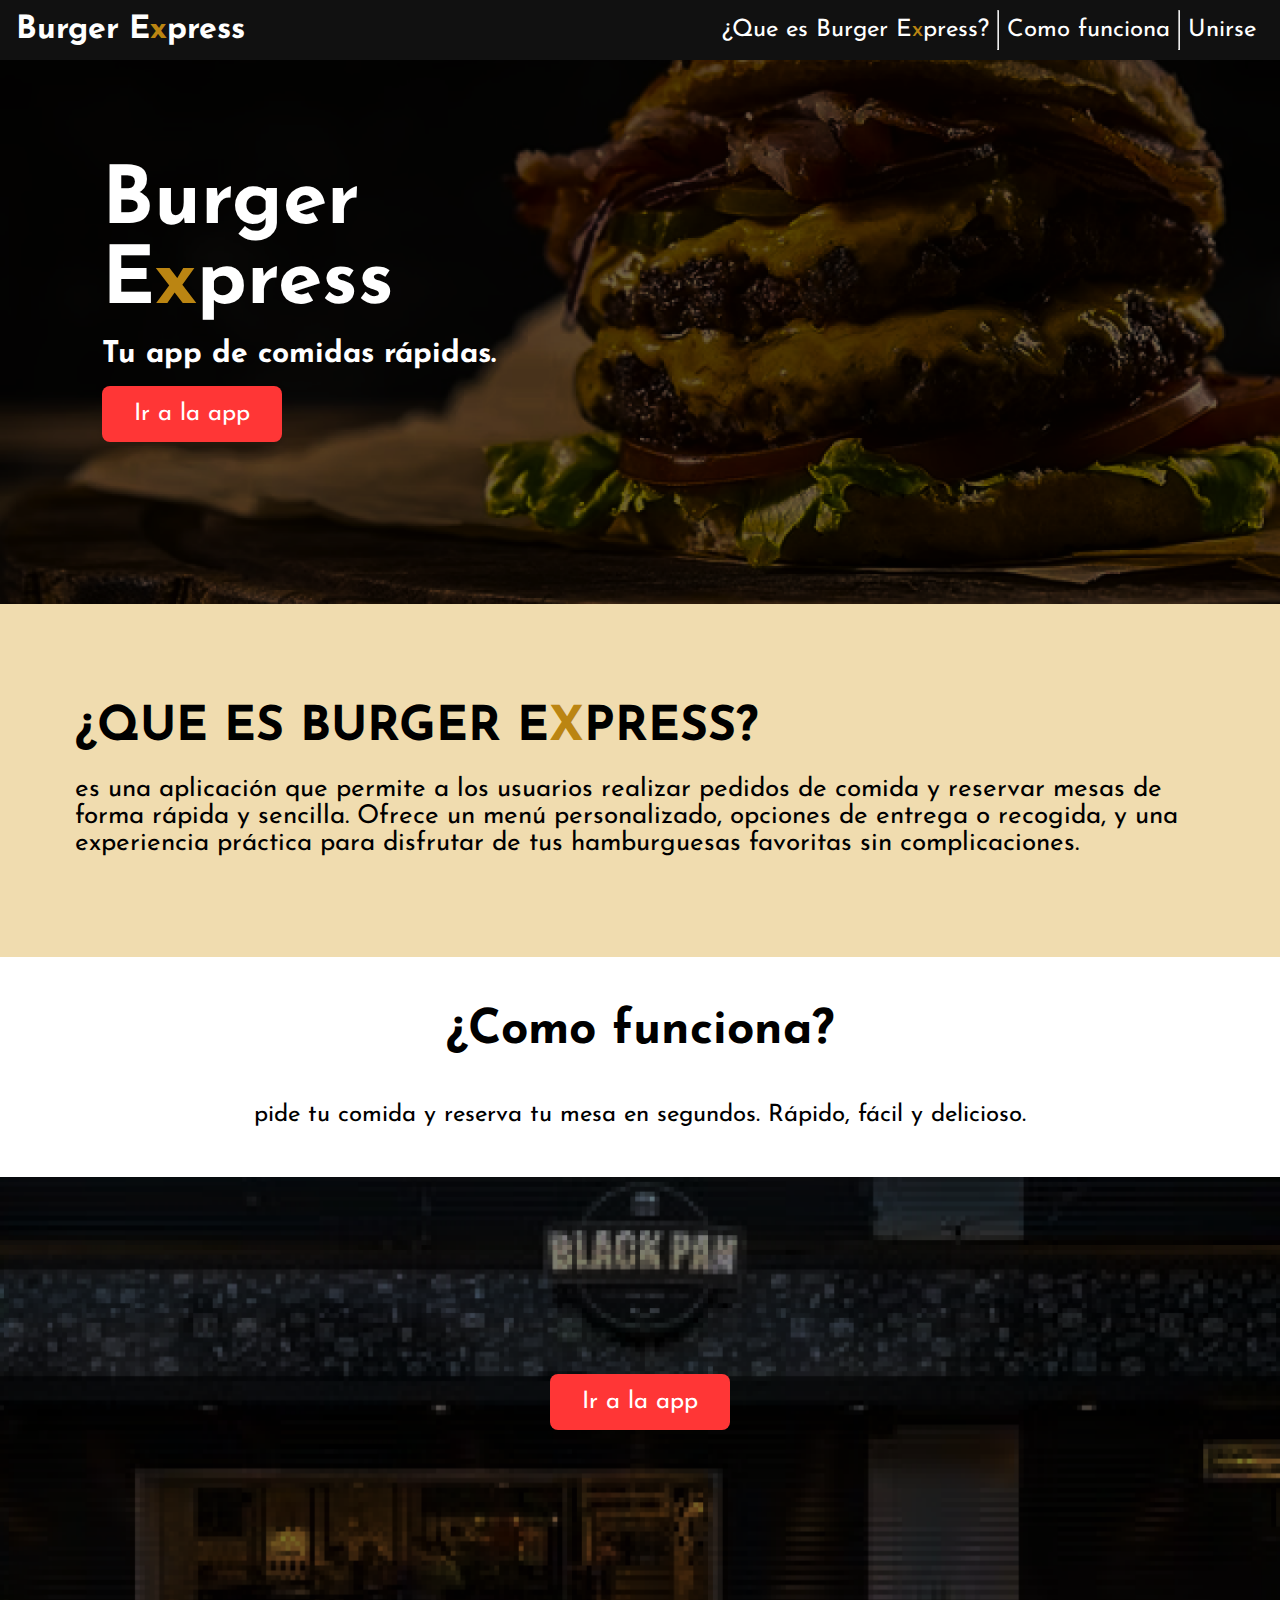
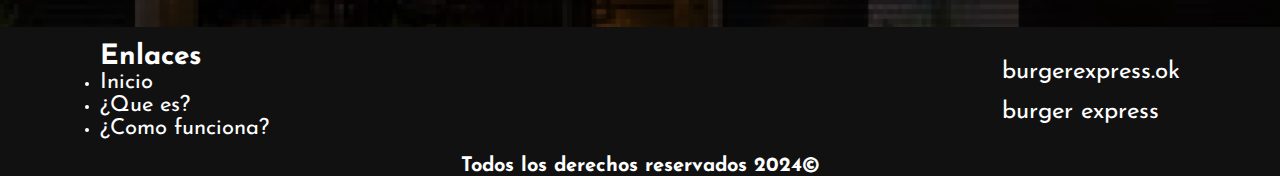
<file: index.html>
<!DOCTYPE html>
<html lang="en">
<head>
    <meta charset="UTF-8">
    <meta name="viewport" content="width=device-width, initial-scale=1.0">
    <link rel="stylesheet" href="style.css">
    <link rel="stylesheet" href="https://cdnjs.cloudflare.com/ajax/libs/font-awesome/6.7.1/css/all.min.css" integrity="sha512-5Hs3dF2AEPkpNAR7UiOHba+lRSJNeM2ECkwxUIxC1Q/FLycGTbNapWXB4tP889k5T5Ju8fs4b1P5z/iB4nMfSQ==" crossorigin="anonymous" referrerpolicy="no-referrer" />
    <title>Burger Express</title>
</head>
<body>
    <header>
        <h1>Burger E<span class="XHeader">x</span>press</h1>
        <nav>
            <a href="#que_es">¿Que es Burger E<span class="XHeader">x</span>press?</a>
            <hr>
            <a href="#como_funciona">Como funciona</a>
            <hr>
            <a href="#login">Unirse</a>
        </nav>
    </header>
    <section id="inicio" class="inicio">
        <h2>Burger <br> E<span class="XHeader">x</span>press </h2>
        <h3>Tu app de comidas rápidas.</h3>
        <a class="btnLogin" href="system/">Ir a la app</a>
    </section>
    <section id="que_es">
        <h2>¿QUE ES BURGER E<span class="XHeader">X</span>PRESS?</h2>
        <p>es una aplicación que permite a los usuarios realizar pedidos de comida y reservar mesas de forma rápida y sencilla. Ofrece un menú personalizado, opciones de entrega o recogida, y una experiencia práctica para disfrutar de tus hamburguesas favoritas sin complicaciones.</p>
    </section>
    <section id="como_funciona">
        <h2>¿Como funciona?</h2>
        <div class="icons">
            <i class="fa-solid fa-burger"></i>
            <i class="fa-solid fa-mobile-screen-button"></i>
            <i class="fa-solid fa-bolt"></i>
        </div>
        <p>pide tu comida y reserva tu mesa en segundos. Rápido, fácil y delicioso.</p>
    </section>
    <section id="login">
        <a class="btnLogin" href="system/">Ir a la app</a>
    </section>
    <footer>
        <div class="top">
            <div class="enlaces">
                <h3>Enlaces</h3>
                <ul>
                    <li><a href="#inicio">Inicio</a></li>
                    <li><a href="#que_es">¿Que es?</a></li>
                    <li><a href="#como_funciona">¿Como funciona?</a></li>
                </ul>
            </div>
            <div class="redes">
                <div class="red">
                    <i class="fa-brands fa-instagram"></i>
                    <a href="instagram.com" target="_blank">burgerexpress.ok</a>
                </div>
                <div class="red">
                    <i class="fa-brands fa-facebook"></i>
                    <a href="facebook.com" target="_blank">burger express</a>
                </div>
            </div>
        </div>
        <h4 class="derechos">Todos los derechos reservados 2024©</h4>
    </footer>
</body>
</html>
</file>
<file: style.css>
@import url('https://fonts.googleapis.com/css2?family=Josefin+Sans:ital,wght@0,100..700;1,100..700&family=Manrope:wght@200..800&display=swap');
*{
    box-sizing: border-box;
    padding: 0;
    margin: 0;
    font-family: "Josefin Sans", sans-serif;
}
*::selection{
    background-color: goldenrod;
    color: #111;
}
a{
    text-decoration: none;
}

html{
    overflow-x: hidden;
    scrollbar-width: thin;
    scroll-behavior: smooth;
}


.XHeader{
    color: #BB8512;
}
header{
    position: fixed;
    display: flex;
    align-items: center;
    justify-content: space-between;
    padding: 0 16px;
    width: 100vw;
    height: 60px;
    background-color: #111;
    color: #fff;

    nav{
        display: flex;
        gap: 0;
        height: 1005;

        a{
            display: block;
            color: #fff;
            font-size: 24px;
            padding: 8px;
            height: 100%;

            &:hover{
                background-color: rgb(255, 234, 117);
                color: #111;
            }
        }
    }
}


.btnLogin{
    background-color: #ff3636;
    width: fit-content;
    text-align: center;
    color: #fff;
    font-size: 24px;
    padding: 16px 32px;
    border-radius: 8px;
    transition: 150ms;

    &:hover{
        background-color: #965232;
        transform: scale(1.05);
    }
}

#inicio{
    background-image: url(./imgs/background.png);
    background-size: cover; /* Asegura que la imagen cubra toda el área */
    background-position: center; /* Centra la imagen */
    background-repeat: no-repeat; /* Evita repeticiones */
    background-color: #f0f0f0;
    height: 604px;
    color: #fff;
    display: flex;
    flex-direction: column;
    justify-content: center;
    padding-left: 8vw;
    gap: 16px;

    h2{
        font-size: 80px;
    }

    h3{
        font-size: 30px;
    }
}

#que_es{
    background-color: #F0DCAF;
    display: flex;
    flex-direction: column;
    gap: 24px;
    padding: 100px 75px;

    h2{
        font-size: 48px;
    }
    
    p{
        font-size: 26px;
    }
}

#como_funciona{
    background-color: #fff;
    display: flex;
    flex-direction: column;
    align-items: center;
    gap: 24px;
    padding: 50px;

    h2{
        font-size: 48px;
    }

    .icons{
        display: flex;
        justify-content: space-between;
        width: 40vw;

        i{
            font-size: 80px;
            color: #BB8512;
        }
    }

    p{
        font-size: 24px;
    }
}

#login{
    display: flex;
    justify-content: center;
    align-items: center;
    width: 100vw;
    height: 50vh;
    background-image: url(./imgs/login.png);
    background-size: cover; /* Asegura que la imagen cubra toda el área */
    background-position: center; /* Centra la imagen */
    background-repeat: no-repeat; /* Evita repeticiones */
    background-color: #BB8512;
}

footer{
    display: flex;
    flex-direction: column;
    align-items: center;
    width: 100vw;
    background-color: #111;
    color: #fff;

    .top{
        display: flex;
        justify-content: space-between;
        padding: 16px 100px;
        width: 100%;

        .enlaces{

            h3{
                font-size: 28px;
            }

            a{
                color: #fff;
                font-size: 22px;
            }
        }

        .redes{
            display: flex;
            flex-direction: column;
            justify-content: center;
            gap: 16px;

            .red{
                display: flex;
                align-items: center;
                gap: 8px;

                i{
                    font-size: 28px;
                    color: #BB8512;
                }

                a{
                    color: #fff;
                    font-size: 24px;
                }

                &:hover{
                    a{
                        color: gold;
                    }
                }
                
            }
        }
    }

    .derechos{
        font-size: 20px;
    }
}
</file>
